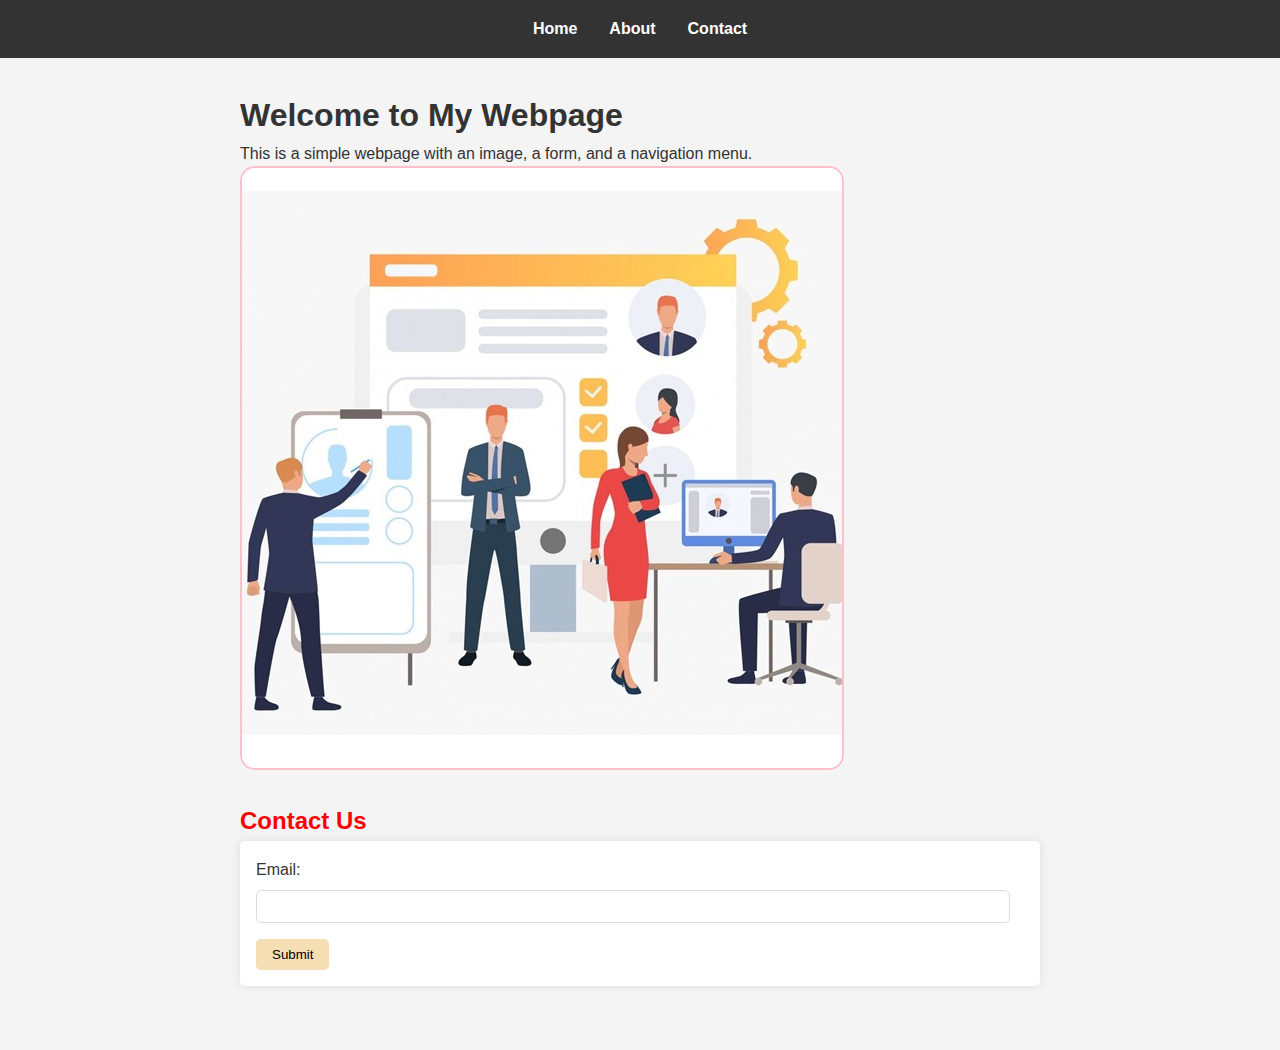
<file: internship/sourse code/leval1/task1/index.html>
<!DOCTYPE html>
<html lang="en">
<head>
    <meta charset="UTF-8">
    <meta name="viewport" content="width=device-width, initial-scale=1.0">
    <title>Simple Webpage</title>
    <link rel="stylesheet" href="style.css">
</head>
<body>
    <!-- Navigation Menu -->
    <nav>
        <ul>
            <li><a href="#home">Home</a></li>
            <li><a href="#about">About</a></li>
            <li><a href="#contact">Contact</a></li>
        </ul>
    </nav>

    <!-- Main Content -->
    <main>
        <!-- Heading, Paragraph, and Image -->
        <section id="home">
            <h1>Welcome to My Webpage</h1>
            <p>This is a simple webpage with an image, a form, and a navigation menu.</p>
            <img src="image1.jpg" alt="Placeholder Image" class="img-p">
        </section>

        <!-- Form -->
        <section id="contact">
            <h2>Contact Us</h2>
            <form action="#" method="post">
                <label for="email">Email:</label>
                <input type="email" id="email" name="email" required>
                <button type="submit">Submit</button>
            </form>
        </section>
    </main>
</body>
</html>
</file>
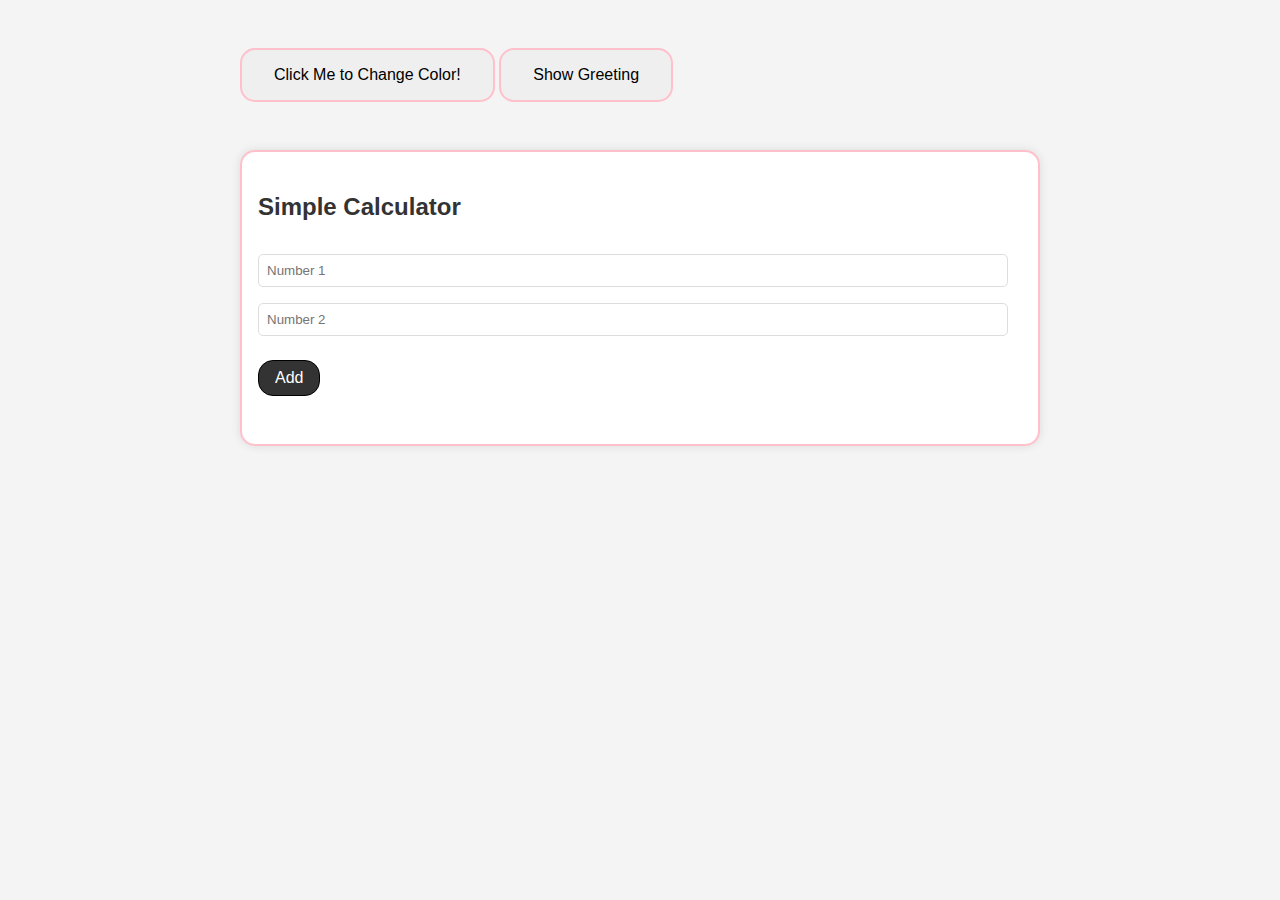
<file: internship/sourse code/leval1/task2/index.html>
<!DOCTYPE html>
<html lang="en">
<head>
    <meta charset="UTF-8">
    <meta name="viewport" content="width=device-width, initial-scale=1.0">
    <title>Interactive webpage</title>
    <link rel="stylesheet" href="style.css">
</head>
<body>
    <!-- Button to Change Color -->
    <button id="colorButton">Click Me to Change Color!</button>

    <!-- Greeting Alert Button -->
    <button id="greetingButton">Show Greeting</button>

    <!-- Calculator Form -->
    <div id="calculator">
        <h2>Simple Calculator</h2>
        <form id="calcForm">
            <input type="number" id="num1" placeholder="Number 1" required>
            <input type="number" id="num2" placeholder="Number 2" required>
            <button type="button" id="calculateButton">Add</button>
        </form>
        <p id="result"></p>
    </div>

    <script>
         document.getElementById('colorButton').addEventListener('click', function() {
            // Generate a random color
            const randomColor = '#' + Math.floor(Math.random() * 16777215).toString(16);
            this.style.backgroundColor = randomColor;
        });

        // Greeting Alert Button
        document.getElementById('greetingButton').addEventListener('click', function() {
            const now = new Date();
            const hours = now.getHours();
            let greeting;

            if (hours < 12) {
                greeting = 'Good morning!';
            } else if (hours < 18) {
                greeting = 'Good afternoon!';
            } else {
                greeting = 'Good evening!';
            }

            alert(greeting);
        });

        
        document.getElementById('calculateButton').addEventListener('click', function() {
            const num1 = parseFloat(document.getElementById('num1').value);
            const num2 = parseFloat(document.getElementById('num2').value);

            if (!isNaN(num1) && !isNaN(num2)) {
                const sum = num1 + num2;
                document.getElementById('result').textContent = 'Result: ' + sum;
            } else {
                document.getElementById('result').textContent = 'Please enter valid numbers.';
            }
        });
    </script>   
</body>
</html>
</file>
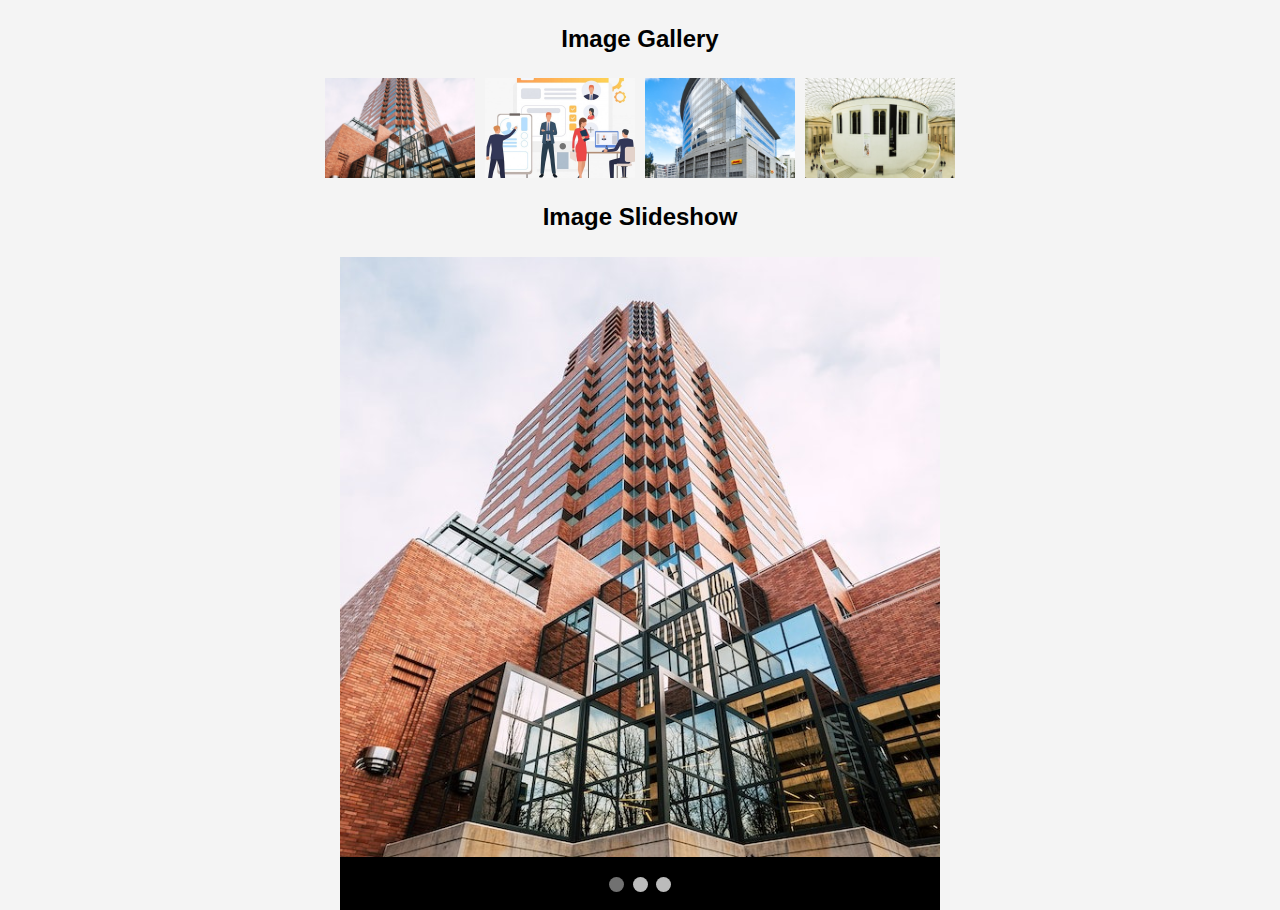
<file: internship/sourse code/leval3/task1/index.html>
<!DOCTYPE html>
<html lang="en">
<head>
    <meta charset="UTF-8">
    <meta name="viewport" content="width=device-width, initial-scale=1.0">
    <title>Image Gallery and Slideshow</title>
    <link rel="stylesheet" href="style.css">
</head>
<body>
    <!-- Image Gallery -->
    <section>
        <h2>Image Gallery</h2>
        <div class="gallery">
            <img src="image.png" alt="Image 1">
            <img src="image1.jpg" alt="Image 2">
            <img src="image2.jpg" alt="Image 3">
            <img src="image3.jpg" alt="Image 4">
        </div>
    </section>

    <!-- Slideshow -->
    <section>
        <h2>Image Slideshow</h2>
        <div class="slideshow-container">
            <div class="slides fade">
                <img src="image.png" alt="Slide 1">
            </div>
            <div class="slides fade">
                <img src="image2.jpg" alt="Slide 2">
            </div>
            <div class="slides fade">
                <img src="image3.jpg" alt="Slide 3">
            </div>
            <div class="dot-container">
                <span class="dot"></span>
                <span class="dot"></span>
                <span class="dot"></span>
            </div>
        </div>
    </section>

    <script src="app.js">
      
    </script>
</body>
</html>
</file>
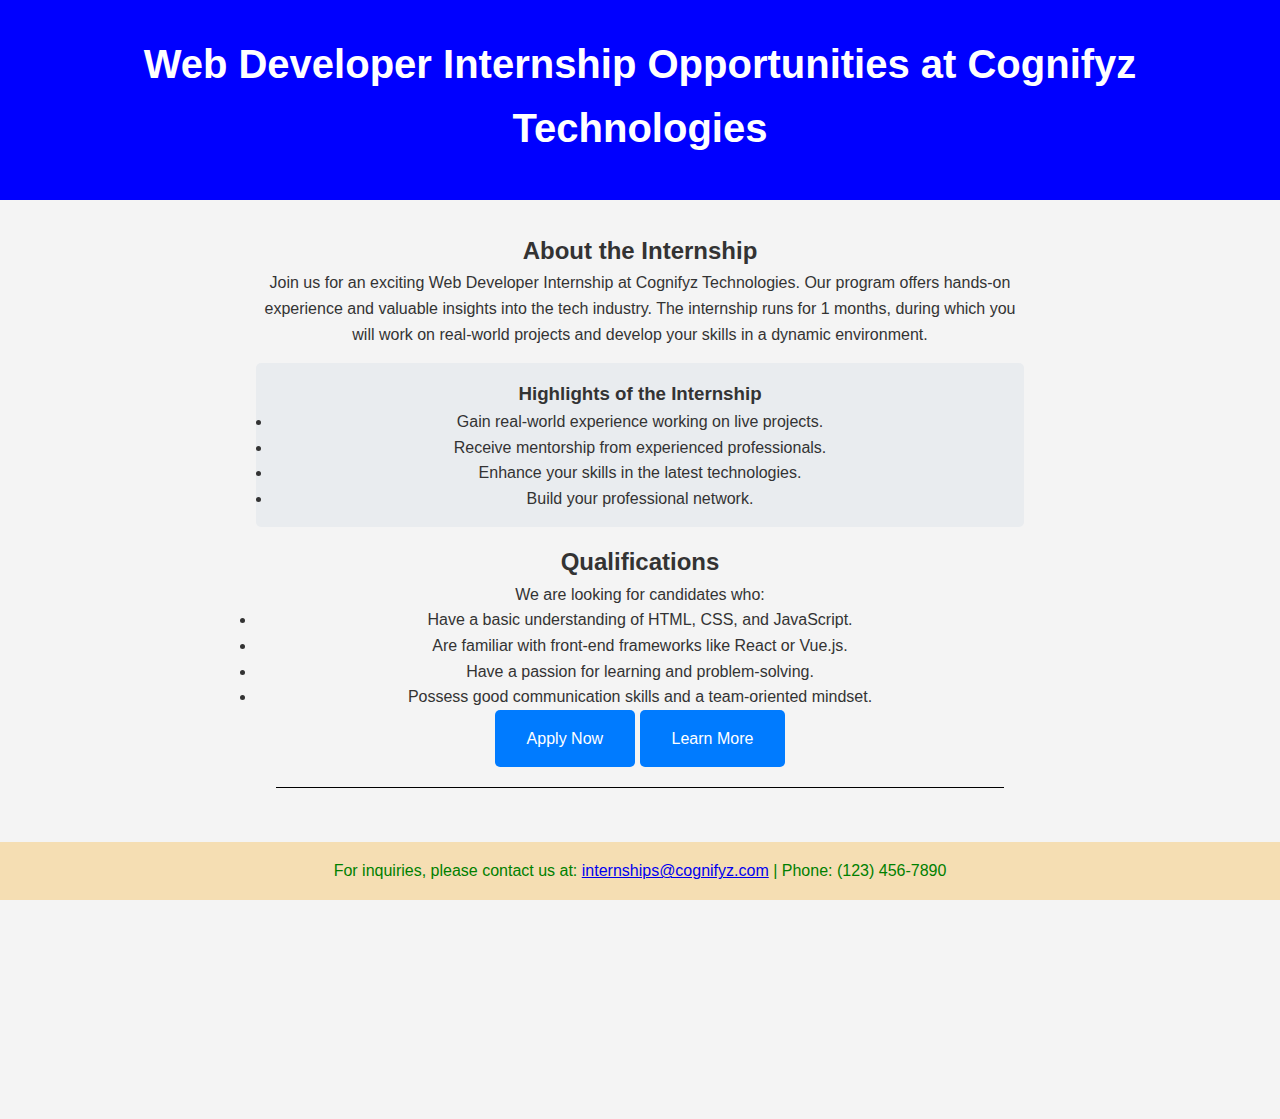
<file: internship/sourse code/leval3/task2/index.html>
<!DOCTYPE html>
<html lang="en">
<head>
    <meta charset="UTF-8">
    <meta name="viewport" content="width=device-width, initial-scale=1.0">
    <title>Web Developer Internship Opportunities at Cognifyz Technologies</title>
    <link rel="stylesheet" href="style.css">
</head>
<body>
    <header>
        <h1>Web Developer Internship Opportunities at Cognifyz Technologies</h1>
    </header>

    <section>
        <h2>About the Internship</h2>
        <p>Join us for an exciting Web Developer Internship at Cognifyz Technologies. Our program offers hands-on experience and valuable insights into the tech industry. The internship runs for 1 months, during which you will work on real-world projects and develop your skills in a dynamic environment.</p>

        <div class="highlight">
            <h3>Highlights of the Internship</h3>
            <ul>
                <li>Gain real-world experience working on live projects.</li>
                <li>Receive mentorship from experienced professionals.</li>
                <li>Enhance your skills in the latest technologies.</li>
                <li>Build your professional network.</li>
            </ul>
        </div>

        <h2>Qualifications</h2>
        <p>We are looking for candidates who:</p>
        <ul>
            <li>Have a basic understanding of HTML, CSS, and JavaScript.</li>
            <li>Are familiar with front-end frameworks like React or Vue.js.</li>
            <li>Have a passion for learning and problem-solving.</li>
            <li>Possess good communication skills and a team-oriented mindset.</li>
        </ul>

        <a href="#" class="cta-button">Apply Now</a>
        <a href="#" class="cta-button">Learn More</a>
        <div class="extra">
            <div class="line"></div>
          </div>
    </section>
  
    <footer>
        <p>For inquiries, please contact us at: <a href="mailto:internships@cognifyz.com">internships@cognifyz.com</a> | Phone: (123) 456-7890</p>
    </footer>
</body>
</html>
</file>
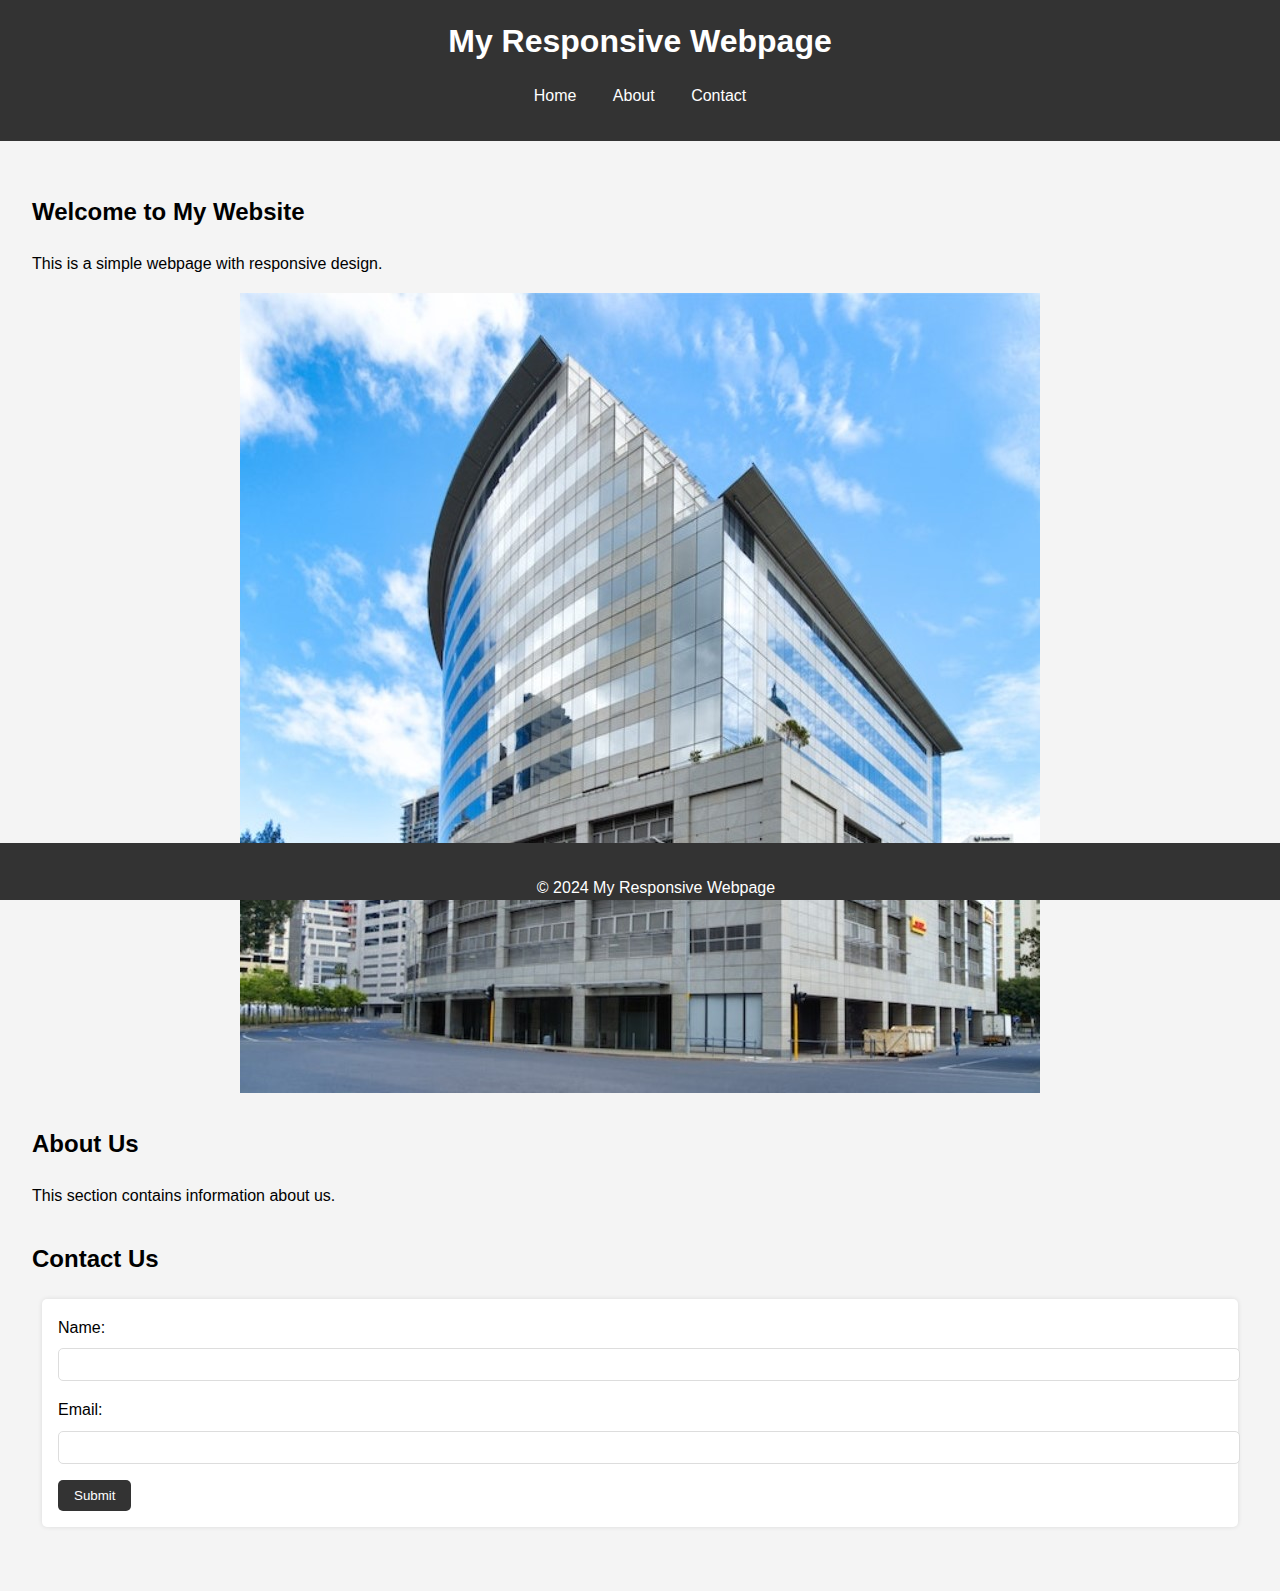
<file: internship/sourse code/lavel2/task2/mediaquary/index.html>
<!DOCTYPE html>
<html lang="en">
<head>
    <meta charset="UTF-8">
    <meta name="viewport" content="width=device-width, initial-scale=1.0">
    <title>Responsive Webpage</title>
    <link rel="stylesheet" href="style.css">
</head>
<body>
    <header>
        <h1>My Responsive Webpage</h1>
        <nav>
            <ul>
                <li><a href="#home">Home</a></li>
                <li><a href="#about">About</a></li>
                <li><a href="#contact">Contact</a></li>
            </ul>
        </nav>
    </header>

    <main>
        <section id="home">
            <h2>Welcome to My Website</h2>
            <p>This is a simple webpage with responsive design.</p>
            <img src="image2.jpg" alt="Placeholder Image">
        </section>

        <section id="about">
            <h2>About Us</h2>
            <p>This section contains information about us.</p>
        </section>

        <section id="contact">
            <h2>Contact Us</h2>
            <form>
                <label for="name">Name:</label>
                <input type="text" id="name" name="name" required>
                <label for="email">Email:</label>
                <input type="email" id="email" name="email" required>
                <button type="submit">Submit</button>
            </form>
        </section>
    </main>

    <footer>
        <p>&copy; 2024 My Responsive Webpage</p>
    </footer>
</body>
</html>
</file>
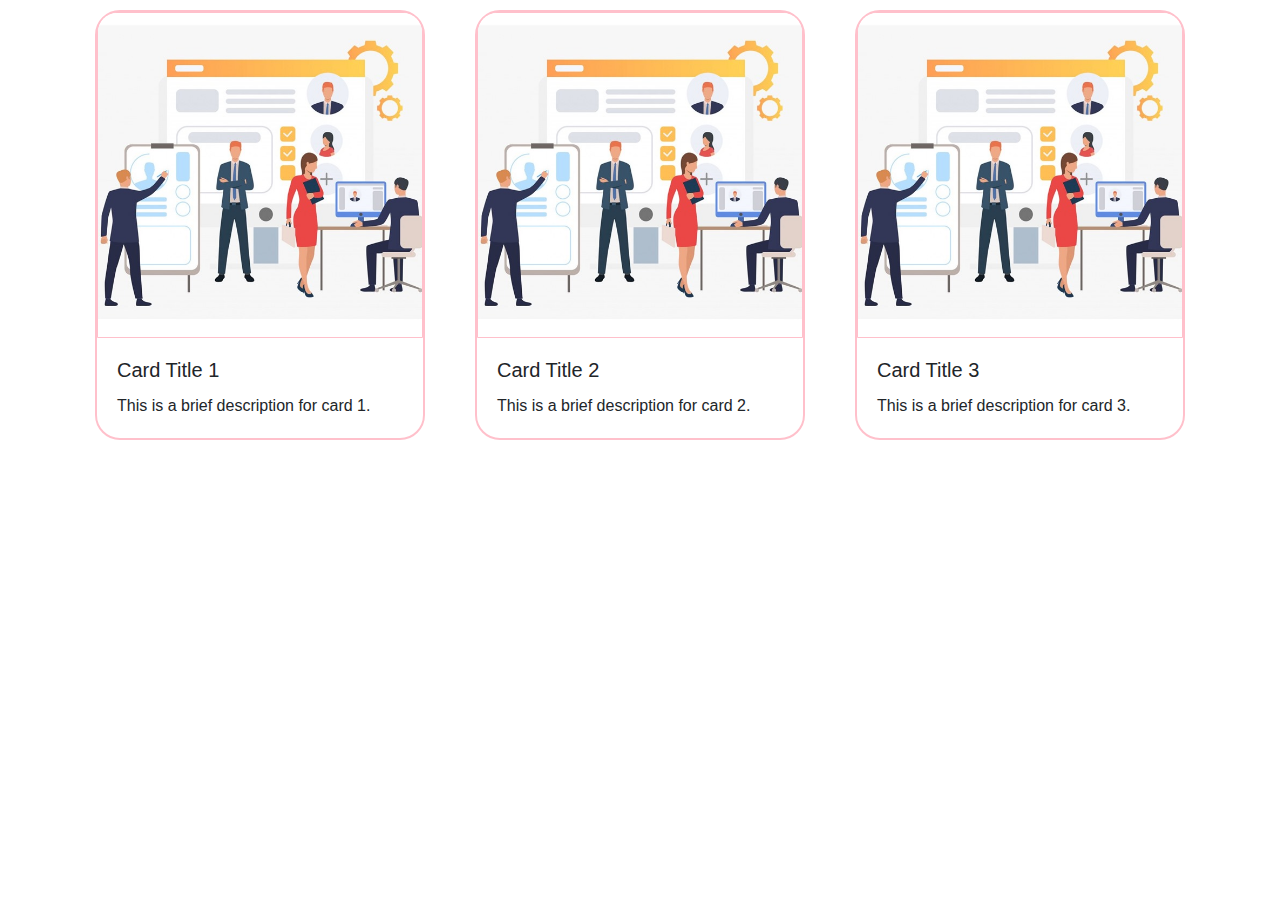
<file: internship/sourse code/lavel2/tssk1/bootstrap/index.html>
<!DOCTYPE html>
<html lang="en">
<head>
    <meta charset="UTF-8">
    <meta name="viewport" content="width=device-width, initial-scale=1.0">
    <title>Bootstrap Grid Layout</title>
    <link rel="stylesheet" href="https://stackpath.bootstrapcdn.com/bootstrap/4.5.2/css/bootstrap.min.css">
    <style>
         .card-image img {
            max-height: 200px;
            object-fit: cover;
       
        }
        #sample{
            border-radius: 20px 20px 0px 0px;
            border: 1px solid pink;
        }
        .card{
            border: 2px solid pink;
            border-radius: 25px;
            margin: 10px;

        }

    </style>
</head>
<body>
    <div class="container">
        <div class="row">
            <div class="col-md-4 mb-4">
                <div class="card">
                    <img src="image1.jpg" class="card-img-top" id="sample">
                    <div class="card-body">
                        <h5 class="card-title">Card Title 1</h5>
                        <p class="card-text">This is a brief description for card 1.</p>
                    </div>
                </div>
            </div>
            <div class="col-md-4 mb-4">
                <div class="card">
                    <img src="image1.jpg" class="card-img-top" id="sample">
                    <div class="card-body">
                        <h5 class="card-title">Card Title 2</h5>
                        <p class="card-text">This is a brief description for card 2.</p>
                    </div>
                </div>
            </div>
            <div class="col-md-4 mb-4">
                <div class="card">
                    <img src="image1.jpg" class="card-img-top" id="sample">
                    <div class="card-body">
                        <h5 class="card-title">Card Title 3</h5>
                        <p class="card-text">This is a brief description for card 3.</p>
                    </div>
                </div>
            </div>
        </div>
    </div>

    <!-- Bootstrap JS, Popper.js, and jQuery -->
    <script src="https://code.jquery.com/jquery-3.5.1.slim.min.js"></script>
    <script src="https://cdn.jsdelivr.net/npm/@popperjs/core@2.5.3/dist/umd/popper.min.js"></script>
    <script src="https://stackpath.bootstrapcdn.com/bootstrap/4.5.2/js/bootstrap.min.js"></script>
</body>
</html>
</file>
<file: internship/sourse code/leval1/task1/style.css>
body, h1, h2, p, ul, form, input, button {
    margin: 0;
    padding: 0;
}

body {
    font-family: Arial, sans-serif;
    line-height: 1.6;
    background-color: #f4f4f4;
    color: #333;
}

nav {
    background-color: #333;
    color: #fff;
    padding: 1rem;
}

nav ul {
    list-style: none;
    display: flex;
    justify-content: center;
}

nav ul li {
    margin: 0 1rem;
}

nav ul li a {
    color: #fff;
    text-decoration: none;
    font-weight: bold;
}

nav ul li a:hover {
    text-decoration: underline;
}

main {
    padding: 2rem;
    max-width: 800px;
    margin: 0 auto;
}

section {
    margin-bottom: 2rem;
}

img {
    max-width: 100%;
    height: auto;
    display: block;
   /* Basic Reset */
body, h1, h2, p, ul, form, input, button {
    margin: 0;
    padding: 0;
}

body {
    font-family: Arial, sans-serif;
    line-height: 1.6;
    background-color: #f4f4f4;
    color: #333;
}

nav {
    background-color: #333;
    color: #fff;
    padding: 1rem;
}

nav ul {
    list-style: none;
    display: flex;
    justify-content: center;
}

nav ul li {
    margin: 0 1rem;
}

nav ul li a {
    color: #fff;
    text-decoration: none;
    font-weight: bold;
}

nav ul li a:hover {
    text-decoration: underline;
}

main {
    padding: 2rem;
    max-width: 800px;
    margin: 0 auto;
}

section {
    margin-bottom: 2rem;
}

img {
    max-width: 100%;
    height: auto;
    display: block;
    margin: 0 auto;
}

form {
    background-color: #fff;
    padding: 1rem;
    border-radius: 5px;
    box-shadow: 0 0 10px rgba(0, 0, 0, 0.1);
}

form label {
    display: block;
    margin-bottom: 0.5rem;
}

form input {
    width: calc(100% - 2rem);
    padding: 0.5rem;
    margin-bottom: 1rem;
    border: 1px solid #ddd;
    border-radius: 5px;
}

form button {
    background-color: #333;
    color: #fff;
    padding: 0.5rem 1rem;
    border: none;
    border-radius: 5px;
    cursor: pointer;
}

form button:hover {
    background-color: #555;
}

}

form {
    background-color: #fff;
    padding: 1rem;
    border-radius: 5px;
    box-shadow: 0 0 10px rgba(0, 0, 0, 0.1);
}

form label {
    display: block;
    margin-bottom: 0.5rem;
}

form input {
    width: calc(100% - 2rem);
    padding: 0.5rem;
    margin-bottom: 1rem;
    border: 1px solid #ddd;
    border-radius: 5px;
}

form button {
    background-color: wheat;
    color: black;
    padding: 0.5rem 1rem;
    border: none;
    border-radius: 5px;
    cursor: pointer;
}

form button:hover {
    background-color: red;
}
h2{
    color: red;
}
.img-p{
    border-radius: 15px;
    border: 2px solid pink;

}
</file>
<file: internship/sourse code/leval1/task2/style.css>
body {
    font-family: Arial, sans-serif;
    line-height: 1.6;
    background-color: #f4f4f4;
    color: #333;
    padding: 2rem;
    max-width: 800px;
    margin: 0 auto;
}

/* Styling for buttons */
button {
    padding: 1rem 2rem;
    border: none;
    border-radius: 5px;
    cursor: pointer;
    font-size: 16px;
    margin: 1rem 0;
    transition: background-color 0.3s ease;
    border: 2px solid pink;
    border-radius: 15px;
}



#calculator {
    margin-top: 2rem;
    padding: 1rem;
    background-color: #fff;
    border-radius: 5px;
    box-shadow: 0 0 10px rgba(0, 0, 0, 0.1);
    border: 2px solid pink;
    border-radius: 15px;
}

#calculator input {
    padding: 0.5rem;
    margin: 0.5rem 0;
    border: 1px solid #ddd;
    border-radius: 5px;
    width: calc(100% - 2rem);
}

#calculator button {
    padding: 0.5rem 1rem;
    border: none;
    border-radius: 5px;
    background-color: #333;
    color: #fff;
    cursor: pointer;
    font-size: 16px;
    border: 1px solid black;
    border-radius: 15px;
}

#calculator button:hover {
    background-color: #555;
}

#calculator p {
    margin-top: 1rem;
    font-weight: bold;
}
</file>
<file: internship/sourse code/leval3/task1/style.css>
body {
    font-family: Arial, sans-serif;
    line-height: 1.6;
    margin: 0;
    padding: 0;
    background-color: #f4f4f4;
    text-align: center;
}

/* Gallery Styling */
.gallery {
    display: flex;
    flex-wrap: wrap;
    justify-content: center;
    gap: 10px;
    margin: 20px;
}

.gallery img {
    width: 150px;
    height: 100px;
    object-fit: cover;
    cursor: pointer;
    transition: transform 0.3s ease;
}

.gallery img:hover {
    transform: scale(1.2);
}

/* Slideshow Styling */
.slideshow-container {
    position: relative;
    max-width: 600px;
    margin: auto;
    overflow: hidden;
    background-color: #000;
}

.slides {
    display: none;
}

.slides img {
    width: 100%;
    height: auto;
}

/* Animation for slides */
@keyframes fade {
    from { opacity: 0.4 }
    to { opacity: 1 }
}

/* Slide navigation dots */
.dot-container {
    text-align: center;
    padding: 10px;
}

.dot {
    display: inline-block;
    width: 15px;
    height: 15px;
    margin: 0 2px;
    background-color: #bbb;
    border-radius: 50%;
    transition: background-color 0.6s ease;
    cursor: pointer;
}

.active-dot {
    background-color: #717171;
}
</file>
<file: internship/sourse code/leval3/task2/style.css>
* {
    margin: 0;
    padding: 0;
    box-sizing: border-box;
}

body {
    font-family: Arial, sans-serif;
    line-height: 1.6;
    background-color: #f4f4f4;
    color: #333;
    text-align: center;
    padding: 0;
}

header {
    background: blue;
    color: #fff;
    padding: 2rem;

}

h1 {
    margin-bottom: 0.5rem;
    font-size: 2.5rem;

}

section {
    padding: 2rem 1rem;
    max-width: 800px;
    margin: 0 auto;
}

.cta-button {
    display: inline-block;
    padding: 1rem 2rem;
    background-color: #007BFF;
    color: #fff;
    text-decoration: none;
    border-radius: 5px;
    font-size: 1rem;
    transition: background-color 0.3s ease;
}

.cta-button:hover {
    background-color: #0056b3;
}

.highlight {
    background-color: #e9ecef;
    padding: 1rem;
    border-radius: 5px;
    margin: 1rem 0;
}

footer {
    background: wheat;
    color: green;
    padding: 1rem;
    position: fixed;
    bottom: 0;
    width: 100%;
    text-align: center;
    
}

@media (max-width: 768px) {
    h1 {
        font-size: 2rem;
    }

    .cta-button {
        padding: 0.75rem 1.5rem;
        font-size: 0.9rem;
    }

    section {
        padding: 1rem;
    }
}
.extra{
    height: 300px;
 
}
.line{
    border-top: 1px solid black;
    margin: 20px;
}
</file>
<file: internship/sourse code/lavel2/task2/mediaquary/style.css>
/* Basic Styling */
body {
    font-family: Arial, sans-serif;
    line-height: 1.6;
    margin: 0;
    padding: 0;
    background-color: #f4f4f4;
}

header {
    background: #333;
    color: #fff;
    padding: 1rem;
    text-align: center;
}

header h1 {
    margin: 0;
}

nav ul {
    list-style: none;
    padding: 0;
}

nav ul li {
    display: inline;
    margin: 0 1rem;
}

nav ul li a {
    color: #fff;
    text-decoration: none;
}

main {
    padding: 2rem;
}

main img {
    max-width: 100%;
    height: auto;
    display: block;
    margin: 0 auto;
}

section {
    margin-bottom: 2rem;
}

form {
    background: #fff;
    padding: 1rem;
    border-radius: 5px;
    box-shadow: 0 0 5px rgba(0, 0, 0, 0.1);
    margin: 10px;
}

form label {
    display: block;
    margin-bottom: 0.5rem;
}

form input {
    width: 100%;
    padding: 0.5rem;
    margin-bottom: 1rem;
    border: 1px solid #ddd;
    border-radius: 5px;
}

form button {
    background: #333;
    color: #fff;
    padding: 0.5rem 1rem;
    border: none;
    border-radius: 5px;
    cursor: pointer;
}

form button:hover {
    background: #555;
}

footer {
    background: #333;
    color: #fff;
    text-align: center;
    padding: 1rem;
    position: fixed;
    bottom: 0;
    width: 100%;
    height: 25px;
}


@media (max-width: 768px) {
    nav ul {
        text-align: center;
        padding: 0;
    }

    nav ul li {
        display: block;
        margin: 0.5rem 0;
    }

    main {
        padding: 1rem;
    }

    form {
        width: 100%;
    }
}

@media (max-width: 480px) {
    header {
        padding: 0.5rem;
    }

    nav ul li {
        font-size: 0.9rem;
    }

    main {
        padding: 0.5rem;
    }

    form input,
    form button {
        font-size: 0.9rem;
    }

    footer {
        font-size: 0.8rem;
        padding: 0.5rem;
    }
}
</file>
